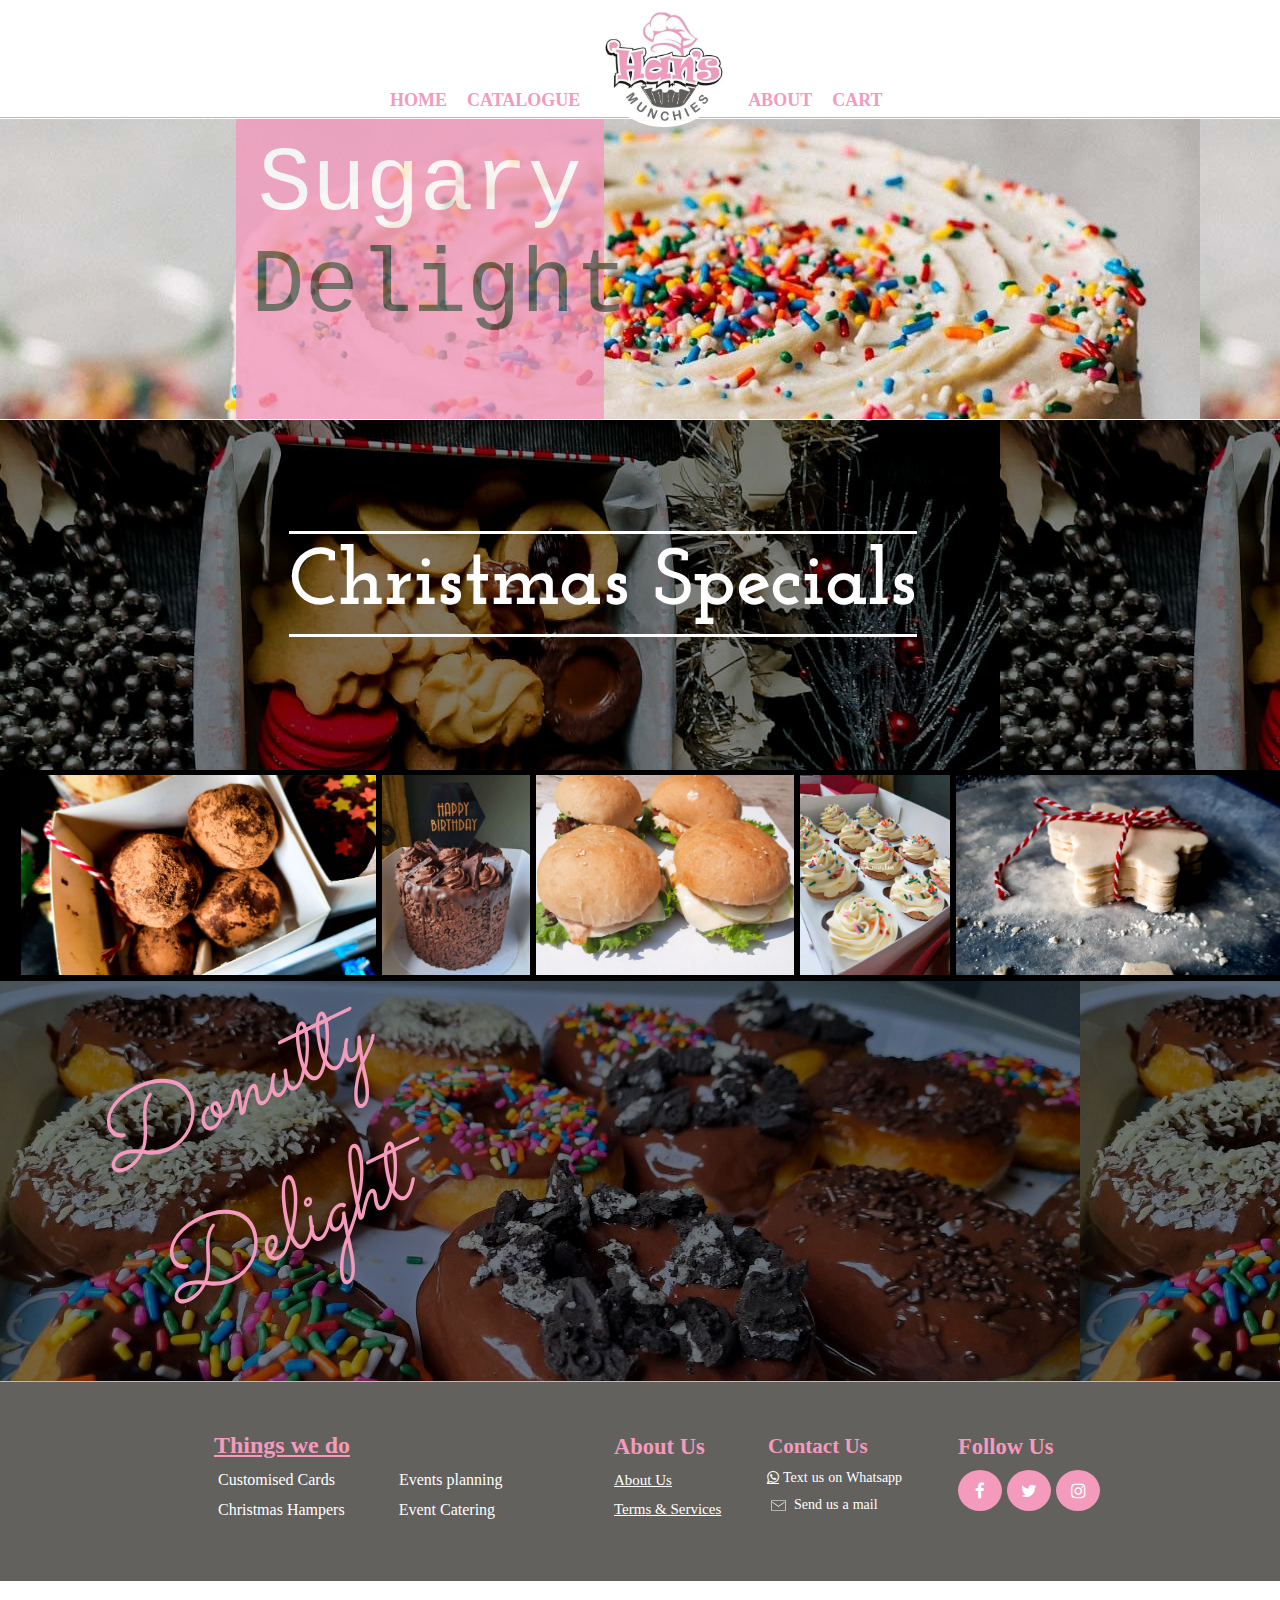
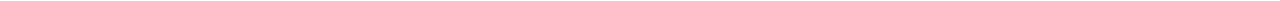
<file: index.html>
<!DOCTYPE html>
<html lang="en">
<head>
    <meta charset="UTF-8">
    <meta name="viewport" content="width=device-width, initial-scale=1.0">
    <meta name="description" content="Hans' Munchies is a pastry shop dedicsted to serving quality pastries at cost effective prices within Nigeria">
    <meta name="author" content="HypahActive">
    <meta name="keywords" content="Baking, Food, Zobo, Order,Cake, Donut, Chapman, Hans' Munchies">
    <title>Han's Munchies</title>
    <link rel="stylesheet" href="/css/style.css" type="text/css">
    <link rel="stylesheet"
  href="https://fonts.googleapis.com/css?family=Roboto|Sacramento|Josefin+Slab">
  <link rel="stylesheet" href="https://cdnjs.cloudflare.com/ajax/libs/font-awesome/4.7.0/css/font-awesome.min.css">

</head>
<body class="page">
    <Header>
        <nav  class="nav-bar">
            <ul>
                <li> <a href="/index.html">HOME</a> </li>
                <li><a href="#">CATALOGUE</a></li><!--/Pages/Catalogue.html-->
                <li><a href="/index.html"><img src="/images/logo.jpg" alt="Hans' Munchies"></a></li>
                <li><a href="/Pages/About.html">ABOUT</a></li>
                <li><a href="#">CART</a></li><!--/Pages/Cart.html-->
            </ul>
        </nav>
                <hr class="pink-line-header">
    </Header>
    <Main>
        <section class="header">
            <section class="sugary-delight">
                <p class="sugary-delight-texts">
                    <span style="color: white;opacity: 1;">Sugary</span><br/><span style="color:  #575651; opacity: 1;">Delight</span>
                </p>        
            </section>
        </section>
        <!-- Stye this better to theme -->
        <section class="specials">
            <a href="/Pages/generalspecials.html">
                <section class="dark-screen"></section>
                
                <section>
                    <div>
                        <span><hr class="special-pink-line"></span>
                        Christmas Specials
                        <span><hr class="special-pink-line"></span>
                    </div>
                </section>  
            </a>
            
        </section>
        <br>
        <section class="row-of-specials">
            <section>
                <img src="/images/Chocolate Truffles.jpg" alt="Chocolate cupcakes">
                <img src="/images/Signature 8 Ultimate Chocolate cake.jpg" alt="Signature 8 Ultimate Chocolate cake">
                <img src="/images/Burger.jpg" alt="Burger">
                <img src="/images/Birthday supreme cupcakes.jpg" alt="">
                <img src="/images/Peppermint Creams.jpg" alt="">
            </section>
        </section>
        <section class="donutty-delight">
            <a href="#">
                <section class="dark-screen"></section>
                <h2>Donutty <br> Delight</h2>
            </a>
        </section>
    </Main>

    <footer> 
        
        <hr class="pink-line-footer">
        <div class="row page-detils">
            <section class="column things-we-do-header">
                <a href="/Pages/About.html#things-we-can-do">
                    <h2>
                        Things we do
                    </h2>
                </a>
                
                <section class="things-we-can-do">
                    <div>
                        <div>Customised Cards <span>Events planning</span> </div>
                        <div>Christmas Hampers <span id="event-catering">Event Catering</span></div>
                    </div>
                    
                </section>
            </section>
            
            <section class="about-us-header">
                <h2>
                    About Us
                </h2>

                <section class="about-us">
                        <div><a href="/Pages/About.html#about-us">About Us</a></div>
                        <div><a href="#">Terms & Services</a></div>
                </section>
            </section>


        </div>
        <div class="row contact-details">
            <section class="contact-us-header">
                <h2>Contact Us</h2>
                <div>
                    <a href="https://bit.ly/3pmXcxY" class="fa fa-whatsapp" target="_blank"><div>Text us on Whatsapp</div></a>
                    
                </div>
                <div>
                    <a href="/Pages/About.html#mail-us" class="fa"><div><span><img src="/icons/email.svg" height="15px" style="margin-right: 8px; margin-top:1px" alt=""></span> Send us a mail</div></a>
                </div>
                
                
            </section>       

            <section class="follow-us-header">
                <h2>Follow Us</h2>
                <div>
                    <span><a href="https://bit.ly/3pmXcxY" class="fa fa-facebook" id="social-icons" target="_blank"></a></span>
                    <span><a href="https://bit.ly/3pmXcxY" class="fa fa-twitter" id="social-icons" target="_blank"></a></span>
                    <span><a href="https://bit.ly/3pmXcxY" class="fa fa-instagram" id="social-icons" target="_blank"></a></span>
                    
                </div>
            </section> 

        </div>
            
        <!-- <section>
            Follow Us
        </section>
        <section>
            <p>Subscribe to Our News Letter</p> 
            <input type="email" value="Enter your email">
        </section> -->
    </footer>
</body>
</html>
</file>
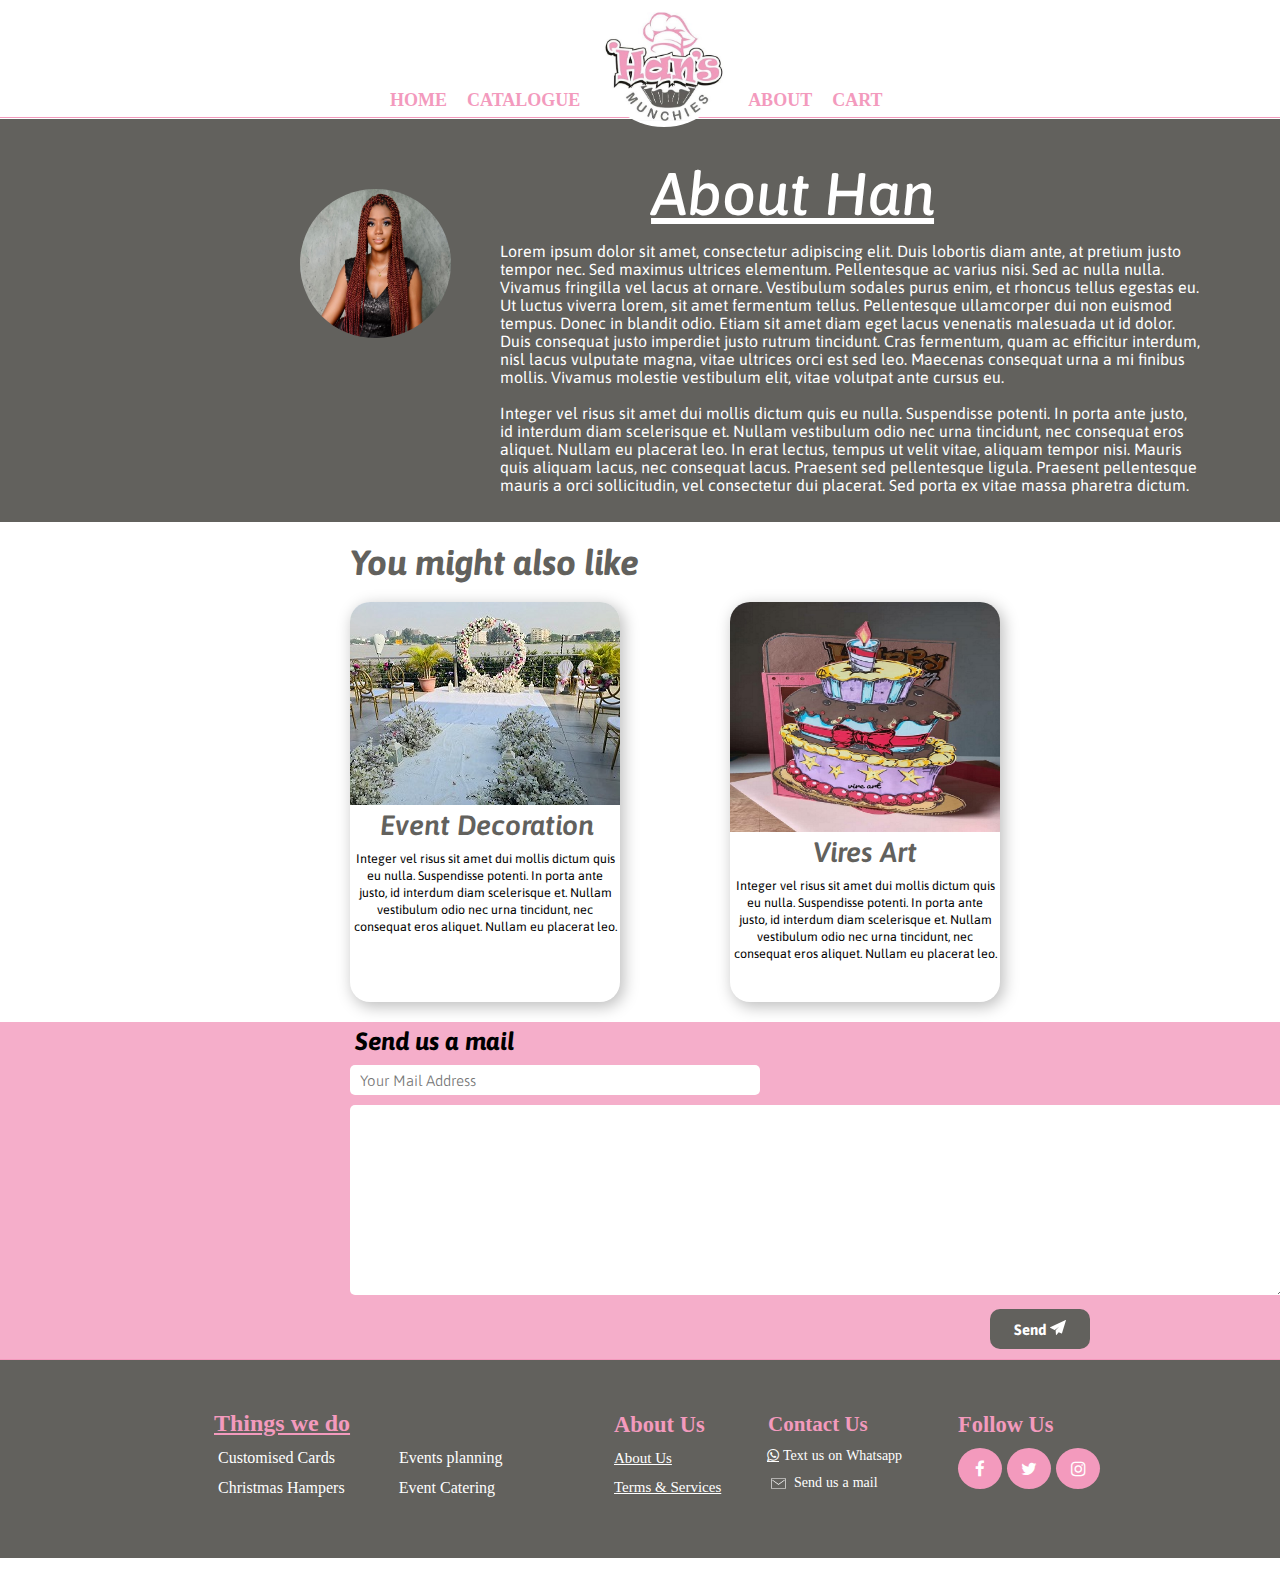
<file: Pages/About.html>
<!DOCTYPE html>
<html lang="en">
<head>
    <meta charset="UTF-8">
    <meta name="viewport" content="width=device-width, initial-scale=1.0">
    <meta name="description" content="Hans' Munchies is a pastry shop dedicated to serving quality pastries at cost effective prices within Nigeria">
    <meta name="author" content="HypahActive">
    <meta name="keywords" content="Baking, About, Food, Zobo, Order,Cake, Donut, Chapman, Hans' Munchies">
    <title>About Han's Munchies</title>
    <link rel="stylesheet" href="/css/style.css" type="text/css">
    <link rel="stylesheet" href="/css/about.css" type="text/css">
    <link rel="stylesheet"
  href="https://fonts.googleapis.com/css?family=Roboto|Sacramento|Josefin+Slab|Asap">
  <link rel="stylesheet" href="https://cdnjs.cloudflare.com/ajax/libs/font-awesome/4.7.0/css/font-awesome.min.css">

</head>
<body class="page">
    <Header>
        <nav  class="nav-bar">
            <ul>
                <li> <a href="/index.html">HOME</a> </li>
                <li><a href="#">CATALOGUE</a></li><!--/Pages/Catalogue.html-->
                <li><a href="/index.html"><img src="/images/logo.jpg" alt="Hans' Munchies"></a></li>
                <li><a href="/Pages/About.html">ABOUT</a></li>
                <li><a href="#">CART</a></li><!--/Pages/Cart.html-->
            </ul>
        </nav>
                <hr class="pink-line-header">
    </Header>

    <main>
        <div>
                <a name="about-us"></a>
            <section class="aboutus">
                <Header>
                    <img src="/images/itohan.jpg" alt="">
                    <span id="about-header-text">About Han</span>
                </Header>

                <section class="about-text">
                    <p>Lorem ipsum dolor sit amet, consectetur adipiscing elit. Duis lobortis diam ante, at pretium justo tempor nec. Sed maximus ultrices elementum. Pellentesque ac varius nisi. Sed ac nulla nulla. Vivamus fringilla vel lacus at ornare. Vestibulum sodales purus enim, et rhoncus tellus egestas eu. Ut luctus viverra lorem, sit amet fermentum tellus. Pellentesque ullamcorper dui non euismod tempus. Donec in blandit odio. Etiam sit amet diam eget lacus venenatis malesuada ut id dolor. Duis consequat justo imperdiet justo rutrum tincidunt. Cras fermentum, quam ac efficitur interdum, nisl lacus vulputate magna, vitae ultrices orci est sed leo. Maecenas consequat urna a mi finibus mollis. Vivamus molestie vestibulum elit, vitae volutpat ante cursus eu.</p>
                    <br>
                    <p>Integer vel risus sit amet dui mollis dictum quis eu nulla. Suspendisse potenti. In porta ante justo, id interdum diam scelerisque et. Nullam vestibulum odio nec urna tincidunt, nec consequat eros aliquet. Nullam eu placerat leo. In erat lectus, tempus ut velit vitae, aliquam tempor nisi. Mauris quis aliquam lacus, nec consequat lacus. Praesent sed pellentesque ligula. Praesent pellentesque mauris a orci sollicitudin, vel consectetur dui placerat. Sed porta ex vitae massa pharetra dictum.</p>
                </section>
            </section>

            <section class="other-things-we-do"> <a name="things-we-can-do"></a>
                <div>You might also like</div>
                <section class="card-grid">
                    <section class="card">
                        <section >
                            <img src="/images/event decor.jpg" alt="">
                        </section>
                        <section class="card-text-header-events">
                            <header> Event Decoration </header>
                        </section>
                        <section class="card-text">
                            <small>Integer vel risus sit amet dui mollis dictum quis eu nulla. Suspendisse potenti. In porta ante justo, id interdum diam scelerisque et. Nullam vestibulum odio nec urna tincidunt, nec consequat eros aliquet. Nullam eu placerat leo.</small>
                        </section>
                    </section>

                    <section class="card left">
                        <section>
                            <img  width="270px" height="230px" src="/images/vire art.jpg" alt="">
                        </section>
                        <section class="card-text-header-vire">
                            <header> Vires Art </header>
                        </section>
                        <section class="card-text">
                            <small>Integer vel risus sit amet dui mollis dictum quis eu nulla. Suspendisse potenti. In porta ante justo, id interdum diam scelerisque et. Nullam vestibulum odio nec urna tincidunt, nec consequat eros aliquet. Nullam eu placerat leo.</small>
                        </section>
                    </section>
                </section>
            </section>

            <section class="mail-us"> <a name="mail-us"></a> 
                <div>
                   <p>Send us a mail</p>
                    <section>
                        <form action="">
                            <input type="email" placeholder="Your Mail Address">
                            <br>
                            <textarea cols="100" rows="10"></textarea>
                            <br>
                            <button>Send <span><img src="/icons/sent-mail.svg" height="15px" alt=""></span></button>
                        </form>
                    </div> 
                </section>
                

            </section>
        
        </div>
    </main>

    <footer> 
        
        <hr class="pink-line-footer">
        <div class="row page-detils">
            <section class="column things-we-do-header">
                <a href="/Pages/About.html#things-we-can-do">
                    <h2>
                        Things we do
                    </h2>
                </a>
                
                <section class="things-we-can-do">
                    <div>
                        <div>Customised Cards <span>Events planning</span> </div>
                        <div>Christmas Hampers <span id="event-catering">Event Catering</span></div>
                    </div>
                    
                </section>
            </section>
            
            <section class="about-us-header">
                <h2>
                    About Us
                </h2>

                <section class="about-us">
                        <div><a href="/Pages/About.html#about-us">About Us</a></div>
                        <div><a href="#">Terms & Services</a></div>
                </section>
            </section>


        </div>
        <div class="row contact-details">
            <section class="contact-us-header">
                <h2>Contact Us</h2>
                <div>
                    <a href="https://bit.ly/3pmXcxY" class="fa fa-whatsapp" target="_blank"><div>Text us on Whatsapp</div></a>
                    
                </div>
                <div>
                    <a href="/Pages/About.html#mail-us" class="fa"><div><span><img src="/icons/email.svg" height="15px" style="margin-right: 8px; margin-top:1px" alt=""></span> Send us a mail</div></a>
                </div>
                
                
            </section>       

            <section class="follow-us-header">
                <h2>Follow Us</h2>
                <div>
                    <span><a href="https://bit.ly/3pmXcxY" class="fa fa-facebook" id="social-icons" target="_blank"></a></span>
                    <span><a href="https://bit.ly/3pmXcxY" class="fa fa-twitter" id="social-icons" target="_blank"></a></span>
                    <span><a href="https://bit.ly/3pmXcxY" class="fa fa-instagram" id="social-icons" target="_blank"></a></span>
                    
                </div>
            </section> 

        </div>
            
        <!-- <section>
            Follow Us
        </section>
        <section>
            <p>Subscribe to Our News Letter</p> 
            <input type="email" value="Enter your email">
        </section> -->
    </footer>
</body>
</html>
</file>
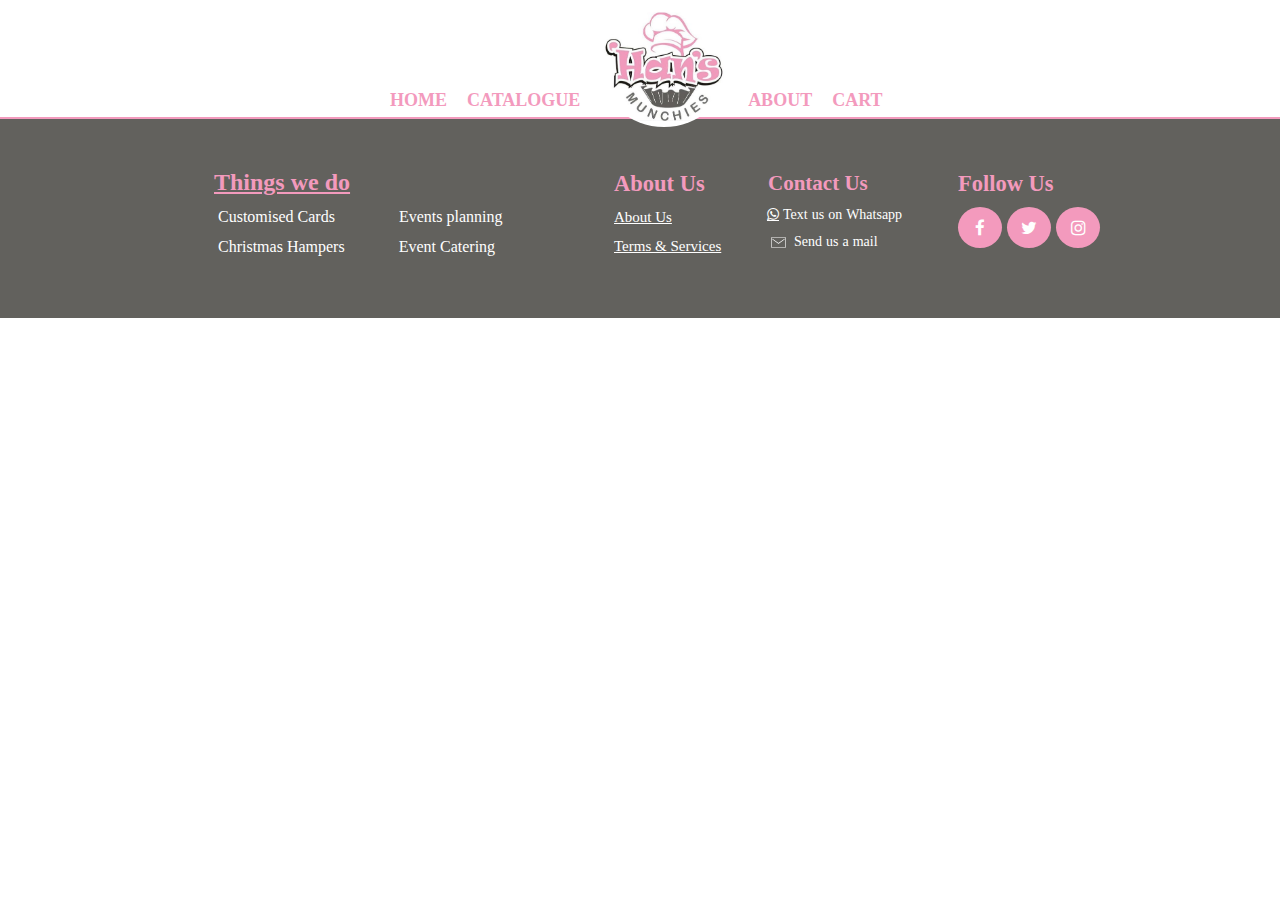
<file: Pages/Cart.html>
<!DOCTYPE html>
<html lang="en">
<head>
    <meta charset="UTF-8">
    <meta name="viewport" content="width=device-width, initial-scale=1.0">
    <meta name="description" content="Hans' Munchies is a pastry shop dedicated to serving quality pastries at cost effective prices within Nigeria">
    <meta name="author" content="HypahActive">
    <meta name="keywords" content="Baking, About, Food, Zobo, Order,Cake, Donut, Chapman, Hans' Munchies">
    <title>Your Han's Munchies Cart</title>
    <link rel="stylesheet" href="/css/style.css" type="text/css">
    <link rel="stylesheet"
  href="https://fonts.googleapis.com/css?family=Roboto|Sacramento|Josefin+Slab">
  <link rel="stylesheet" href="https://cdnjs.cloudflare.com/ajax/libs/font-awesome/4.7.0/css/font-awesome.min.css">

</head>
<body class="page">
    <Header>
        <nav  class="nav-bar">
            <ul>
                <li> <a href="/index.html">HOME</a> </li>
                <li><a href="/Pages/Catalogue.html">CATALOGUE</a></li>
                <li><a href="/index.html"><img src="/images/logo.jpg" alt="Hans' Munchies"></a></li>
                <li><a href="/Pages/About.html">ABOUT</a></li>
                <li><a href="/Pages/Cart.html">CART</a></li>
            </ul>
        </nav>
                <hr class="pink-line-header">
    </Header>
    <footer> 
        
        <hr class="pink-line-footer">
        <div class="row page-detils">
            <section class="column things-we-do-header">
                <a href="/Pages/About.html#things-we-can-do">
                    <h2>
                        Things we do
                    </h2>
                </a>
                
                <section class="things-we-can-do">
                    <div>
                        <div>Customised Cards <span>Events planning</span> </div>
                        <div>Christmas Hampers <span id="event-catering">Event Catering</span></div>
                    </div>
                    
                </section>
            </section>
            
            <section class="about-us-header">
                <h2>
                    About Us
                </h2>

                <section class="about-us">
                        <div><a href="/Pages/About.html#about-us">About Us</a></div>
                        <div><a href="#">Terms & Services</a></div>
                </section>
            </section>


        </div>
        <div class="row contact-details">
            <section class="contact-us-header">
                <h2>Contact Us</h2>
                <div>
                    <a href="https://bit.ly/3pmXcxY" class="fa fa-whatsapp" target="_blank"><div>Text us on Whatsapp</div></a>
                    
                </div>
                <div>
                    <a href="/Pages/About.html#mail-us" class="fa"><div><span><img src="/icons/email.svg" height="15px" style="margin-right: 8px; margin-top:1px" alt=""></span> Send us a mail</div></a>
                </div>
                
                
            </section>       

            <section class="follow-us-header">
                <h2>Follow Us</h2>
                <div>
                    <span><a href="https://bit.ly/3pmXcxY" class="fa fa-facebook" id="social-icons" target="_blank"></a></span>
                    <span><a href="https://bit.ly/3pmXcxY" class="fa fa-twitter" id="social-icons" target="_blank"></a></span>
                    <span><a href="https://bit.ly/3pmXcxY" class="fa fa-instagram" id="social-icons" target="_blank"></a></span>
                    
                </div>
            </section> 

        </div>
            
        <!-- <section>
            Follow Us
        </section>
        <section>
            <p>Subscribe to Our News Letter</p> 
            <input type="email" value="Enter your email">
        </section> -->
    </footer>
</body>
</html>
</file>
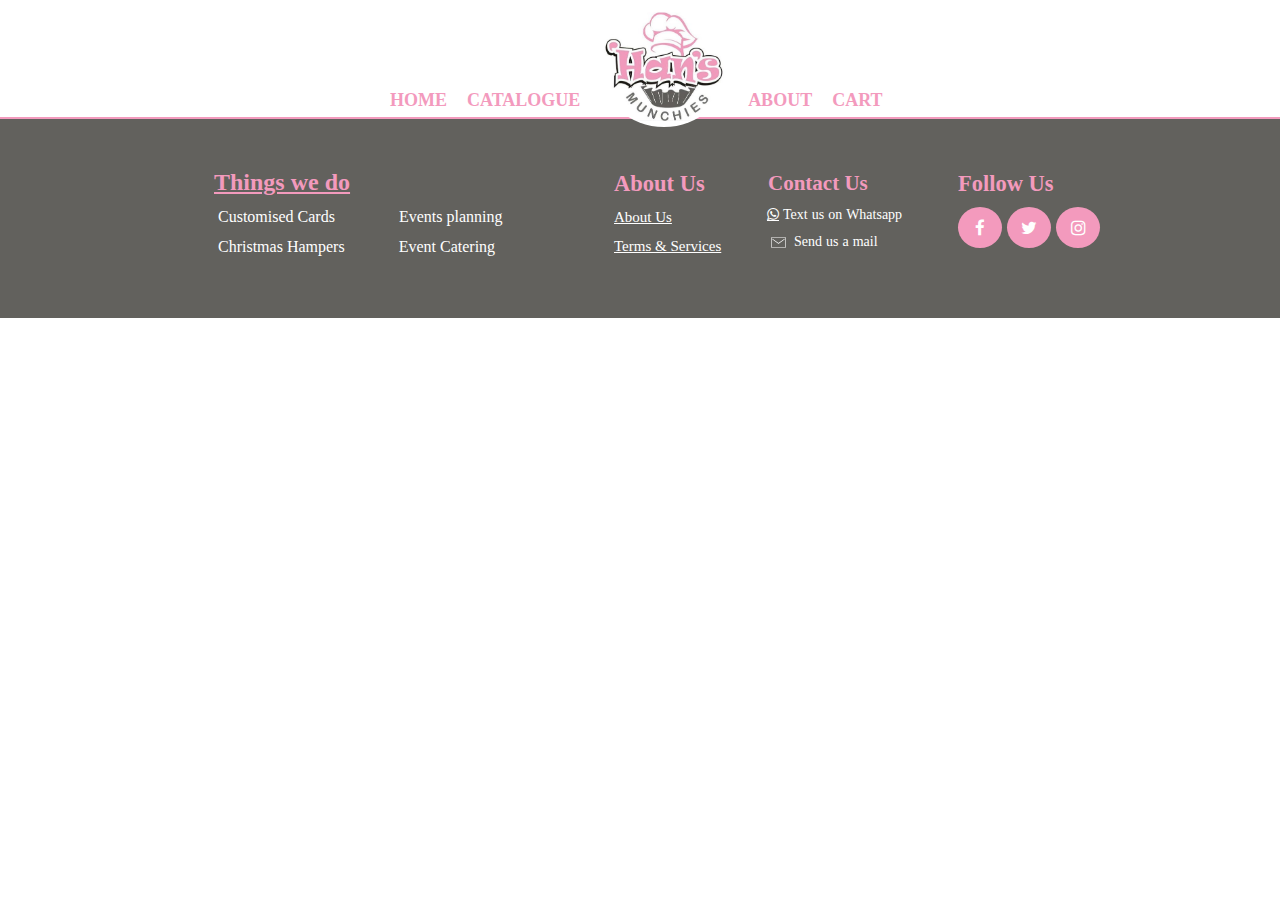
<file: Pages/Catalogue.html>
<!DOCTYPE html>
<html lang="en">
<head>
    <meta charset="UTF-8">
    <meta name="viewport" content="width=device-width, initial-scale=1.0">
    <meta name="description" content="Hans' Munchies is a pastry shop dedicated to serving quality pastries at cost effective prices within Nigeria">
    <meta name="author" content="HypahActive">
    <meta name="keywords" content="Baking, About, Food, Zobo, Order,Cake, Donut, Chapman, Hans' Munchies">
    <title>Han's Munchies Catalogue</title>
    <link rel="stylesheet" href="/css/style.css" type="text/css">
    <link rel="stylesheet" href="https://fonts.googleapis.com/css?family=Roboto|Sacramento|Josefin+Slab">
    <link rel="stylesheet" href="https://cdnjs.cloudflare.com/ajax/libs/font-awesome/4.7.0/css/font-awesome.min.css">


</head>
<body class="page">
    <Header>
        <nav  class="nav-bar">
            <ul>
                <li> <a href="/index.html">HOME</a> </li>
                <li><a href="/Pages/Catalogue.html">CATALOGUE</a></li>
                <li><a href="/index.html"><img src="/images/logo.jpg" alt="Hans' Munchies"></a></li>
                <li><a href="/Pages/About.html">ABOUT</a></li>
                <li><a href="/Pages/Cart.html">CART</a></li>
            </ul>
        </nav>
                <hr class="pink-line-header">
    </Header>
    <main>

    </main>
    
    <footer> 
        
        <hr class="pink-line-footer">
        <div class="row page-detils">
            <section class="column things-we-do-header">
                <a href="/Pages/About.html#things-we-can-do">
                    <h2>
                        Things we do
                    </h2>
                </a>
                
                <section class="things-we-can-do">
                    <div>
                        <div>Customised Cards <span>Events planning</span> </div>
                        <div>Christmas Hampers <span id="event-catering">Event Catering</span></div>
                    </div>
                    
                </section>
            </section>
            
            <section class="about-us-header">
                <h2>
                    About Us
                </h2>

                <section class="about-us">
                        <div><a href="/Pages/About.html#about-us">About Us</a></div>
                        <div><a href="#">Terms & Services</a></div>
                </section>
            </section>


        </div>
        <div class="row contact-details">
            <section class="contact-us-header">
                <h2>Contact Us</h2>
                <div>
                    <a href="https://bit.ly/3pmXcxY" class="fa fa-whatsapp" target="_blank"><div>Text us on Whatsapp</div></a>
                    
                </div>
                <div>
                    <a href="/Pages/About.html#mail-us" class="fa"><div><span><img src="/icons/email.svg" height="15px" style="margin-right: 8px; margin-top:1px" alt=""></span> Send us a mail</div></a>
                </div>
                
                
            </section>       

            <section class="follow-us-header">
                <h2>Follow Us</h2>
                <div>
                    <span><a href="https://bit.ly/3pmXcxY" class="fa fa-facebook" id="social-icons" target="_blank"></a></span>
                    <span><a href="https://bit.ly/3pmXcxY" class="fa fa-twitter" id="social-icons" target="_blank"></a></span>
                    <span><a href="https://bit.ly/3pmXcxY" class="fa fa-instagram" id="social-icons" target="_blank"></a></span>
                    
                </div>
            </section> 

        </div>
            
        <!-- <section>
            Follow Us
        </section>
        <section>
            <p>Subscribe to Our News Letter</p> 
            <input type="email" value="Enter your email">
        </section> -->
    </footer>
</body>
</html>
</file>
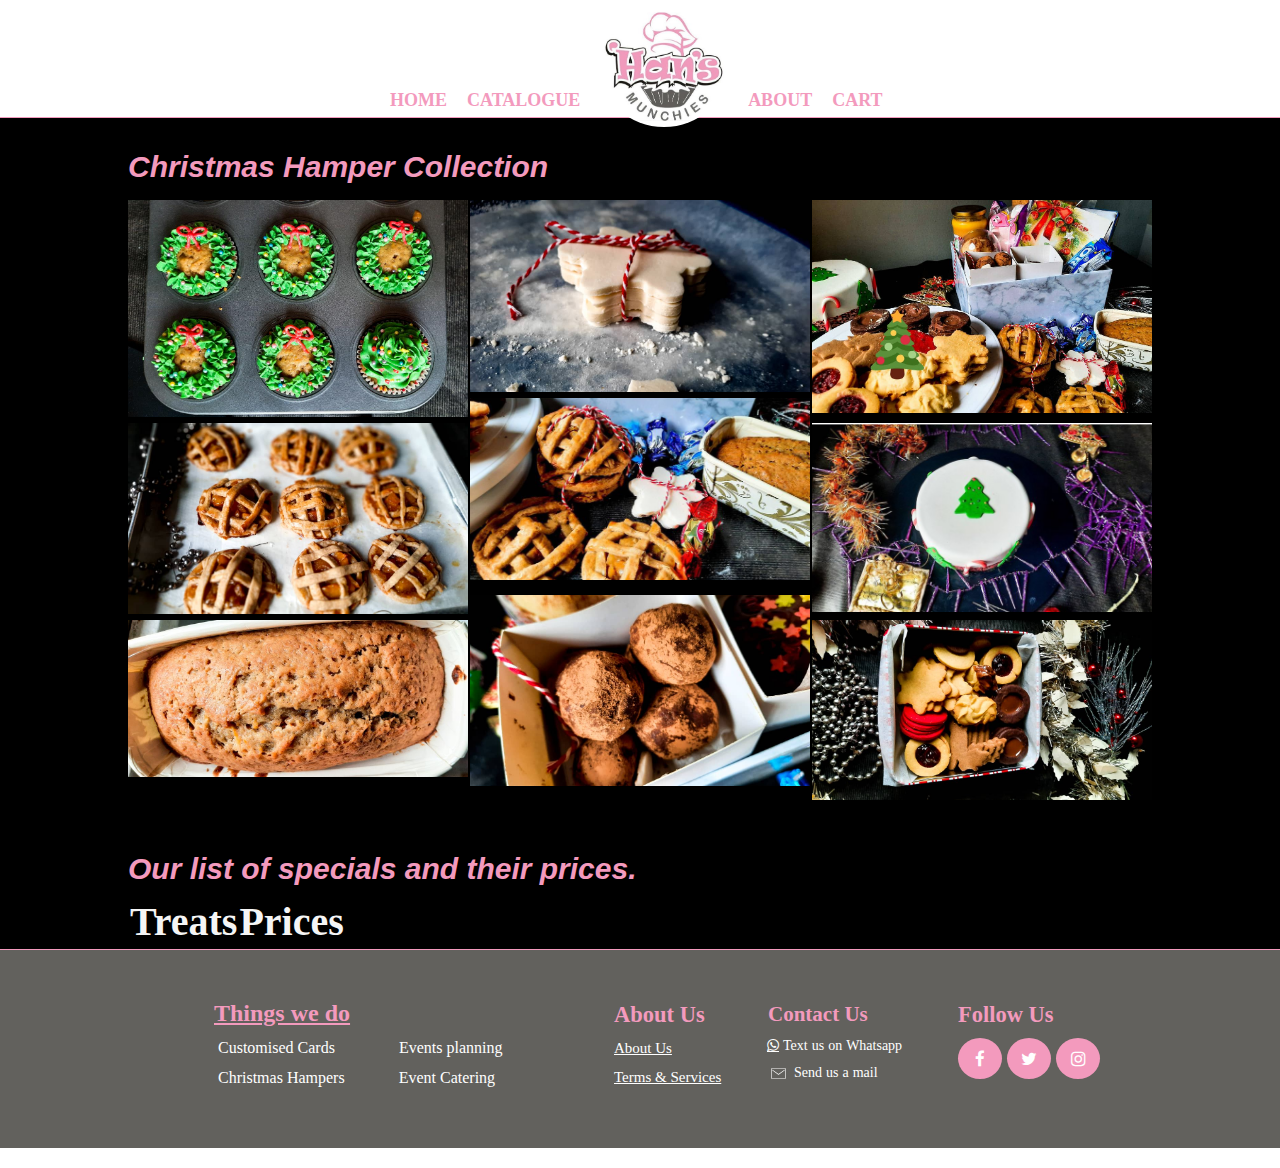
<file: Pages/generalspecials.html>
<!DOCTYPE html>
<html lang="en">
    <head>
        <meta charset="UTF-8">
        <meta name="viewport" content="width=device-width, initial-scale=1.0">
        <meta name="description" content="Hans' Munchies is a pastry shop dedicsted to serving quality pastries at cost effective prices within Nigeria">
        <meta name="author" content="HypahActive">
        <meta name="keywords" content="Baking, Food, Zobo, Order,Cake, Donut, Chapman, Hans' Munchies">
        <title>Han's Munchies</title>
        <link rel="stylesheet" href="/css/style.css" type="text/css">
        <link rel="stylesheet" href="/css/christmas.css" type="text/css">
        <link rel="stylesheet"
      href="https://fonts.googleapis.com/css?family=Roboto|Sacramento|Josefin+Slab">
      <link rel="stylesheet" href="https://cdnjs.cloudflare.com/ajax/libs/font-awesome/4.7.0/css/font-awesome.min.css">
    
    </head>
    <body >
        <Header>
            <nav  class="nav-bar">
                <ul>
                    <li> <a href="/index.html">HOME</a> </li>
                    <li><a href="#">CATALOGUE</a></li><!--/Pages/Catalogue.html-->
                    <li><a href="/index.html"><img src="/images/logo.jpg" alt="Hans' Munchies"></a></li>
                    <li><a href="/Pages/About.html">ABOUT</a></li>
                    <li><a href="#">CART</a></li><!--/Pages/Cart.html-->
                </ul>
            </nav>
                    <hr class="pink-line-header">
        </Header>
        <main class="special-treats">
            <section><div class="grid-text">Christmas Hamper Collection</div></section>
            <div class="picture-grid">
                <section  class="img-1" ><img src="/images/Carrot cupcakes.jpg" alt=""></section>
                <section  class="img-2" ><img src="/images/Peppermint Creams.jpg" alt=""></section>
                <section  class="img-3" ><img src="/images/Christmas hamper.jpg" alt=""></section>
                <section  class="img-4" ><img src="/images/Mini Apple Pies.jpg" alt=""></section>
                <section  class="img-5" ><img src="/images/christmas pack.jpg" alt=""></section>
                <section  class="img-6" ><img src="/images/christmas fruit cake.jpg" alt=""></section>
                <section  class="img-7" ><img src="/images/Chocolate Truffles.jpg" alt=""></section>
                <section  class="img-8" ><img src="/images/Carrot cake with walnuts.jpg" alt=""></section>
                <section  class="img-9" ><img src="/images/Christmas Cookie Collection.jpg" alt=""></section> 
            </div> 
            <section>
                <section><div class="grid-text">Our list of specials and their prices.</div></section>
                <section>
                    <table>
                        <thead>
                            <tr>
                                <th>Treats</th>
                                <th>Prices</th>
                            </tr>
                        </thead>
                        <tbody>
                            <tr>
                                
                            </tr>
                        </tbody>
                    </table>
                </section>
            </section>
        </main>
   
    <footer> 
        
        <hr class="pink-line-footer">
        <div class="row page-detils">
            <section class="column things-we-do-header">
                <a href="/Pages/About.html#things-we-can-do">
                    <h2>
                        Things we do
                    </h2>
                </a>
                
                <section class="things-we-can-do">
                    <div>
                        <div>Customised Cards <span>Events planning</span> </div>
                        <div>Christmas Hampers <span id="event-catering">Event Catering</span></div>
                    </div>
                    
                </section>
            </section>
            
            <section class="about-us-header">
                <h2>
                    About Us
                </h2>

                <section class="about-us">
                        <div><a href="/Pages/About.html#about-us">About Us</a></div>
                        <div><a href="#">Terms & Services</a></div>
                </section>
            </section>


        </div>
        <div class="row contact-details">
            <section class="contact-us-header">
                <h2>Contact Us</h2>
                <div>
                    <a href="https://bit.ly/3pmXcxY" class="fa fa-whatsapp" target="_blank"><div>Text us on Whatsapp</div></a>
                    
                </div>
                <div>
                    <a href="/Pages/About.html#mail-us" class="fa"><div><span><img src="/icons/email.svg" height="15px" style="margin-right: 8px; margin-top:1px" alt=""></span> Send us a mail</div></a>
                </div>
                
                
            </section>       

            <section class="follow-us-header">
                <h2>Follow Us</h2>
                <div>
                    <span><a href="https://bit.ly/3pmXcxY" class="fa fa-facebook" id="social-icons" target="_blank"></a></span>
                    <span><a href="https://bit.ly/3pmXcxY" class="fa fa-twitter" id="social-icons" target="_blank"></a></span>
                    <span><a href="https://bit.ly/3pmXcxY" class="fa fa-instagram" id="social-icons" target="_blank"></a></span>
                    
                </div>
            </section> 

        </div>
            
        <!-- <section>
            Follow Us
        </section>
        <section>
            <p>Subscribe to Our News Letter</p> 
            <input type="email" value="Enter your email">
        </section> -->
    </footer>
</body>
</html>
</file>
<file: css/style.css>
*{
    margin: 0;
    padding: 0;
}


.nav-bar{
    margin-left: 17.5rem;
    margin-top: -1.25rem;
}

.nav-bar img{
    margin-top: -5.188rem;
    height: 7.5rem;
    border-radius: 50%;
}

.nav-bar ul{
    display: inline-flex;
    margin: 6.25rem;
}


.nav-bar ul li{
    list-style-type: none;
    margin: 0.625rem 0.625rem;
}



.nav-bar ul li a{
    text-decoration: none;
    color: #F39ABD;
    font: Roboto,monospace;
    font-style: normal;
    font-weight: 700;
    font-size: 1.125rem;
    cursor: pointer;
}

.active, .nav-bar ul li a:hover{
    color: #605C59;
}
.pink-line-header{
    width: 100%;
    margin-top: -7.813rem;
    height: 1px;
    background-color:  #F39ABD;
    border: none;
}

.pink-line-footer{
    width: 100%;
    margin-top: 0px;
    height: 1px;
    background-color:  #F39ABD;
    border: none;
}

.header{
    background-image: url('/images/Soft\ &\ Moist\ Funfetti\ Cake\ _\ Butternut\ Bakery.jpg');
    margin-top: 1px;
    width: 84.21rem;
    height: 18.75rem;
}
.sugary-delight{
    background-color: #F39ABD; opacity: 0.8;
    margin-left: 17.5%;
    height: 100%;
    width: 23rem;
}
.sugary-delight-texts{
    padding: 0.938rem;
    font-size: 5.625rem;
    font-family: "Josefine Slab",monospace;
    text-align: center;
}

.specials{
    background-image: url("/images/Christmas\ Cookie\ Collection.jpg");
    margin-top: 1px;
    width: 84.21rem;
    height: 21.875rem;
}

.dark-screen{
    width: 84.21rem;
    height: 100%;
    background-color: #000; opacity: 0.5;
}

.specials div{
    position: absolute;
    left: 18.063rem;
    top: 32.563rem;

    font-family: "Josefin Slab", monospace;
    font-style: normal;
    font-weight: 700;
    font-size: 5rem;
    text-align: center;

    color: #FFFFFF;
}

.special-pink-line{
    margin: 0.625rem 0px;
    height: 0.188rem;
    background: #FFFFFF;
    border: none;
}
/* 
#specials-decoration-1 {
    position: absolute;
    width: 194.39px;
    height: 142.32px;
    left: 438.55px;
    top: 648.17px;

    
    transform: rotate(-137.6deg);
} */
.row-of-specials{
    width: 84.21rem;
    margin-top: -1.125rem;
    background-color: black;
}

.row-of-specials section{
    margin-left: 1.25rem;
}

.row-of-specials img{
    padding: 0.313rem 0.063rem;
    height: 12.5rem; 
}

.donutty-delight{
    width: 84.21rem;
    background-image: url("/images/Chocolate\ glazed\ donut.jpg");
    height: 25rem;
    margin-top: -0.188rem;
}

.donutty-delight h2{
    transform: rotate(-25.47deg);
    color: #F39ABD;
    position: absolute;
    left: 1.25rem;
    top: 63.513rem;
    font-family: "Sacramento";
    font-weight: 400;
    font-style: italic;
    font-size: 6.25rem;
    margin-left: 6.25rem;
}

footer{
    background-color: #62615D;
    width: 84.21rem;
    height: 12.475rem;
}

.page-detils{
    float: left;
    width:31.25rem;
    margin-left: 13.375rem;
    margin-top: 2rem;
}

.contact-details{
    float: right;
    width: 18.75rem;
    position: absolute;
    left: 40.5rem;
    margin-bottom: 0.938rem;
    margin-left: 7.5rem;
    margin-top: 2rem;
}

.things-we-do-header a{
    margin-top: 1.25rem;
    margin-left: 4.375rem;
    color: #F39ABD;
    font: Roboto,monospace;
    font-size: 1rem;
    cursor: pointer;
}

.things-we-do-header a:hover{
    color:pink;
}

.things-we-can-do{
    width: 25rem;
    height: 6.25rem;
    color: white;
    margin-left: 0.25rem;
    
}

.things-we-can-do div{
    margin-top: 0.75rem;
}

.things-we-can-do span{
    margin-left: 3.75rem;
   
    list-style-type: none;
}

#event-catering{
    margin-left: 3.125rem;
}

.about-us-header{
    margin-top: -8.563rem;
    margin-left: 25rem;
    color: #F39ABD;
    font: Roboto,monospace;
    font-size: 0.938rem;

}

.contact-us-header{
    margin-top: 1.25rem;
    color: #F39ABD;
    font: Roboto,monospace;
    font-size: 0.875rem;

}

.contact-us-header div{
    margin-top: 0.625rem;
    margin-left: -0.063rem;
}

.fa{
    color: white;
   
}

.fa div{
    margin-top: 0.063rem;
    padding-left: 0.313rem;
    display: inline-flex;
}

.follow-us-header{
    margin-top: -5.188rem;
    margin-left: 11.875rem;
    color: #F39ABD;
    font: Roboto,monospace;
    font-size: 0.938rem;

}

.follow-us-header div{
    width: 6.25rem;
    display: inline-flex;
}
#social-icons{
    margin-top: 0.625rem;
    margin-right: 0.313rem;
    padding: 0.75rem;
    font-size: 1.063rem;
    width: 1.25rem;
    text-align: center;
    text-decoration: none;
    border-radius: 50%;
    background-color: #F39ABD;
}

.about-us{
    margin-top: 0.75rem;
    width: 11.25rem;
    height: 6.25rem;
}
.about-us div{
    margin-left: 0px;
    margin-top: 0.75rem;
    
}

.about-us div a{
    color: white;
}
</file>
<file: css/about.css>
.aboutus{
    margin-top: 1px;
    background: #62615D;
    width: 84.21rem;
    height: auto;
}

.aboutus header{
    margin-left: 6.25rem;
    display: inline-flex;
}
.aboutus img{
    margin-top: 4.375rem;
    margin-left: 12.5rem;
    width: 9.44rem;
    height: 9.313rem;
    border-radius: 6.25rem;
}
#about-header-text{
    margin-top: 2.5rem;
    margin-left: 12.5rem;
    font-family: Asap, Roboto;
    font-style: italic;
    font-weight: 500;
    font-size: 3.75rem;
    text-decoration: underline;
    color: white;
}
.about-text{
    width: 43.75rem;
    height: 17.5rem;
    margin-left: 31.25rem;
    margin-top: -6.25rem;
    font-family: Asap, Roboto;
    font-style: normal;
    font-size: 1rem;
    color: white;
}
.other-things-we-do{
    background-color: white;
    margin-left: 21.875rem;
    margin-top: 1.25rem;
}

.other-things-we-do div{
    font-family: Asap;
    font-style: italic;
    font-weight: 700;
    font-size: 2.188rem;
    color: #62615D;
    width: 19.5rem;
}
.card-grid{
    display: grid;
    grid-template-columns: 30% 30%;
    column-gap: 20rem;
    width: 12.5rem;
}
.card{
    width: 16.88rem;
    height: 25rem;
    background: #FFFFFF;
    box-shadow: 3px 4px 15px 1px rgba(0, 0, 0, 0.25);
    margin-top: 1.25rem;
    border-radius: 1.25rem;

}
.card img{
    border-radius: 20px 20px 0px 0px;
}

.card-text-header-events{
    font-family: Asap;
    font-style: italic;
    font-weight: 600;
    font-size: 1.75rem;
    margin-left: 1.875rem;
    color: #62615D;
}
.card-text-header-vire{
    font-family: Asap;
    font-style: italic;
    font-weight: 600;
    font-size: 1.75rem;
    text-align: center;
    color: #62615D;
}

.card-text{
    margin-top: 0.313rem;
    padding: 0.188rem;
    font-family: Asap;
    font-style: normal;
    font-weight: normal;
    font-size: 0.9375rem;
    text-align: center;
}

.mail-us{
    background: rgba(243, 154, 189, 0.8);
    margin-top: 1.25rem;
    width: 84.21rem; ;
}

.mail-us div{
    margin-left: 21.875rem;
}
.mail-us p{
    padding: 0.3125rem;
    font-family: Asap;
    font-style: italic;
    font-weight: 700;
    font-size: 1.5625rem;
    color:black;
}

.mail-us input[type=email]{
    font-family: Asap;
    font-style: normal;
    font-weight: 300;
    font-size: 0.9375rem;
    padding-left: 0.625rem;
    border: none;
    width: 25rem;
    height: 1.875rem;
    border-radius: 0.3125rem;
    margin-top: 0.3125rem;
}

input,textarea:focus{
    outline: none;
}

.mail-us textarea{
    margin-top: 0.6rem;
    font-style: normal;
    font-weight: normal;
    font-size: 0.9375rem;
    padding: 0.625rem;
    border-radius: 0.3125rem;
    border: none;
}


button{
    font-family: Asap;
    font-style: normal;
    font-weight: 700;
    font-size: 0.9375rem;
    margin: 0.625rem 0px 0.625rem 40rem;
    border-radius: 0.625rem;
    border: none;
    width: 6.25rem;
    height: 2.5rem;
    color: white;
    background-color:  #62615D;
}
</file>
<file: css/christmas.css>
.main{
    width: 100vw;
}
.special-treats{
    background-color: black;
    width: 100%;
}
.grid-text{
    color: #F39ABD;
    font: 30px sans-serif;
    font-weight: 700;
    font-style: italic;
    margin-left: 8rem;
    padding-top: 2rem;
}
.picture-grid{
    display: grid;
    grid-template-columns: repeat(3, 1fr);
    grid-template-rows: auto;
    gap: 0.1rem;
    grid-template-areas: 
        'img-1 img-2 img-3'
        'img-4 img-5 img-6'
        'img-8 img-7 img-9';
    margin: 1rem 8rem;
}

.picture-grid section img{
    width: 100%;
    min-width: 100px;
    position: relative;
}

.img-1{
    grid-area: img-1;
}
.img-2{
    grid-area: img-2;
}
.img-3{
    grid-area: img-3;
}
.img-4{
    grid-area: img-4;
}
.img-5{
    grid-area: img-5;
    margin-top: -25px;
}
.img-6{
    grid-area: img-6;
}
.img-7{
    grid-area: img-7;
    margin-top: -25px;
}
.img-8{
    grid-area: img-8;
}
.img-9{
    grid-area: img-9;
}
.img-9 img{
    max-height: 180px;
}
table{
    margin-top: 10px;
    margin-left: 8rem;
    color: whitesmoke;
}
thead{
    font-size: 40px;
}
</file>
